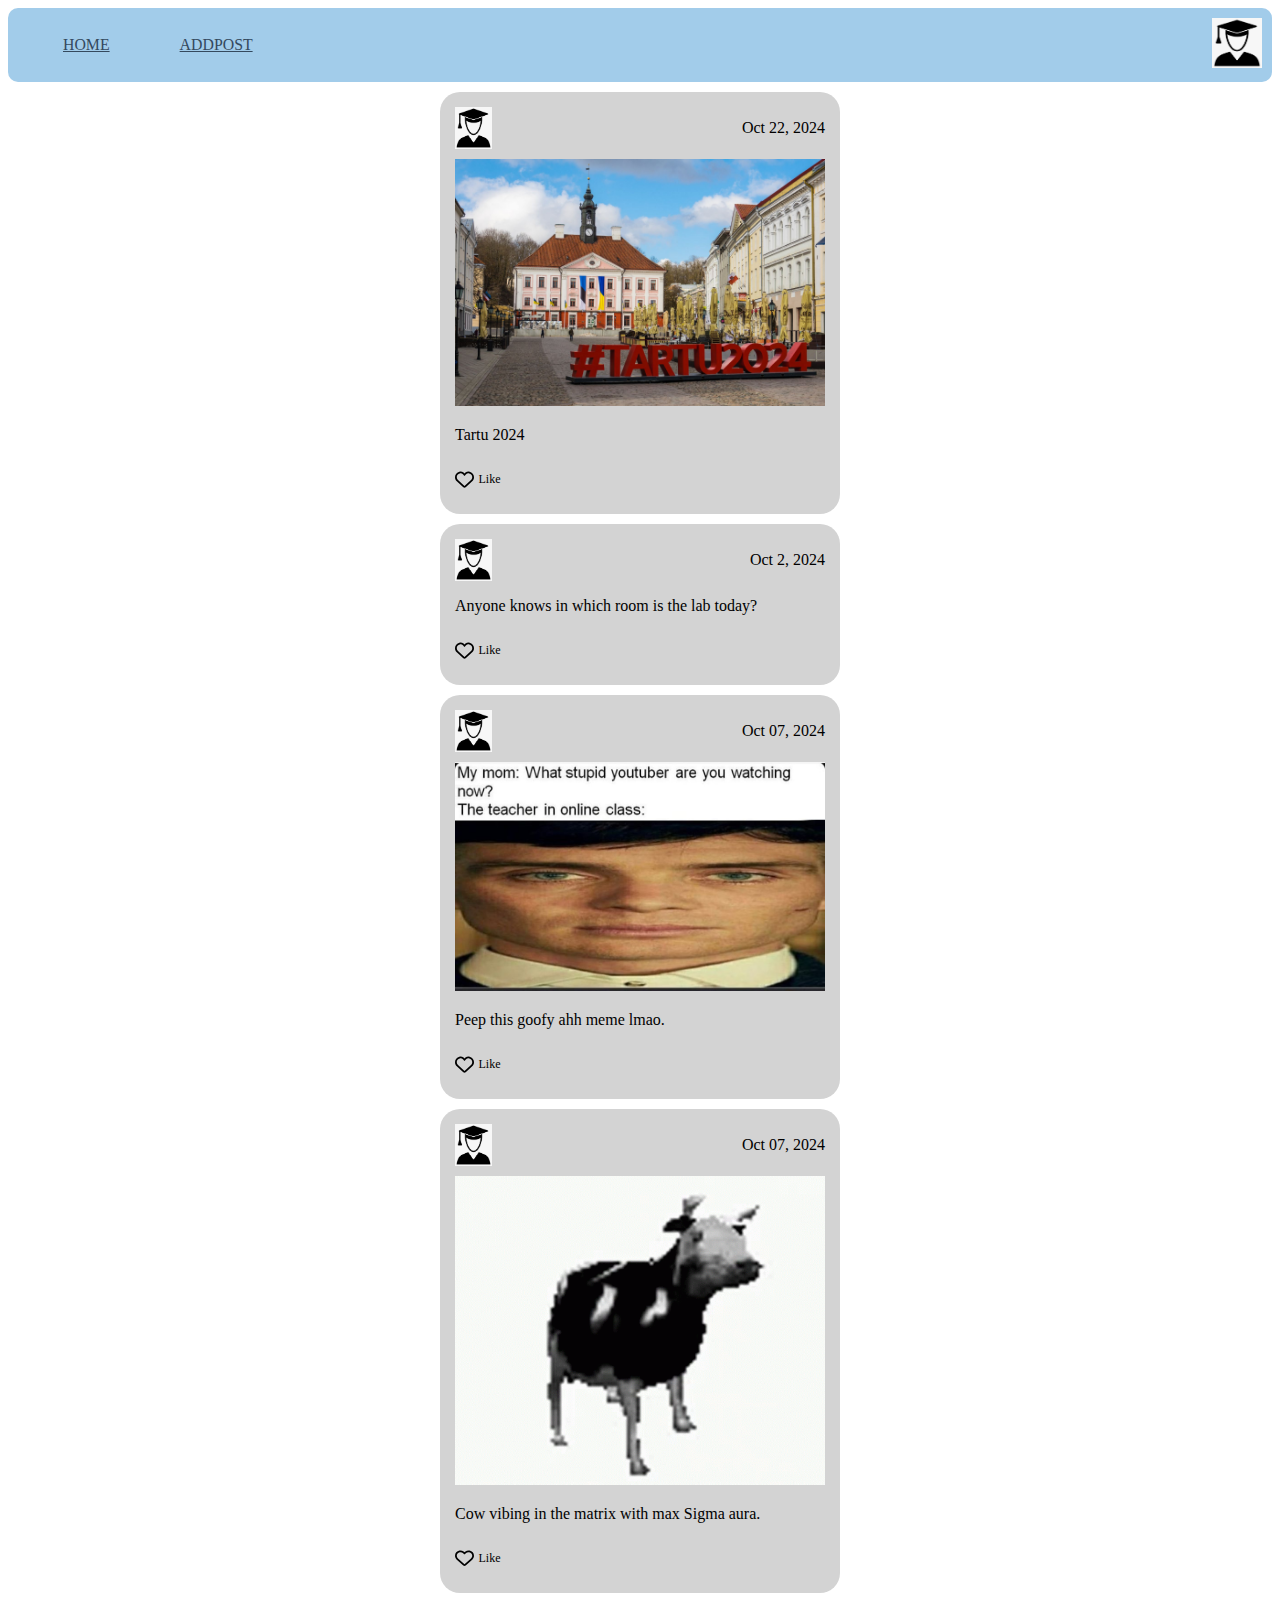
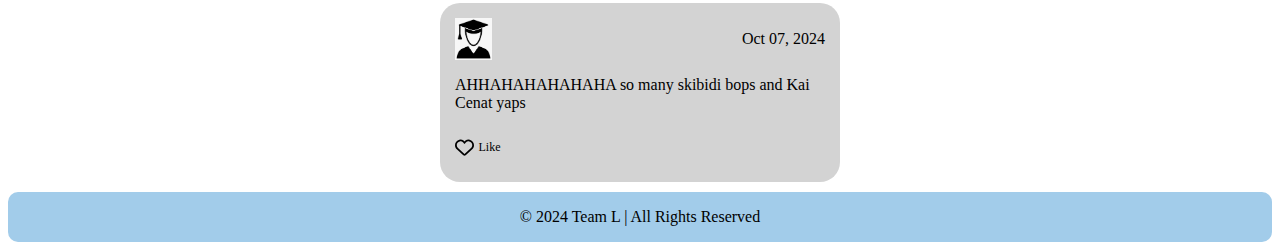
<file: index.html>
<!DOCTYPE html>
<html lang="en">
<head>
    <meta charset="UTF-8">
    <meta name="viewport" content="width=device-width, initial-scale=1.0">
    <link rel="stylesheet" href="style.css">
    <title>Home</title>
</head>
<body>
    <header class="header">
        <ul class="nav">
            <li><a href="index.html">Home</a></li>
        </ul>
        <ul class="nav">
            <li><a href="addPost.html">addPost</a></li>
        </ul>
        <a class="logo" href=""><img src="res/images/me.png" width="50" height="50" alt="My picture"></a>
    </header>
    <div class="posts">
        <div class="post">
            <div class="post-header">
                <img src="res/images/me.png" alt="My picture">
                <div class="date">Oct 22, 2024</div>
            </div>
            <div class="content">
                <img src="res/images/tartu.jpg" alt="Tartu 2024">
                <p>Tartu 2024</p>
            </div>
            <div class="like">
                <img src="/res/images/icons/heart-regular.svg">
                <p>Like</p>
            </div>
        </div>

        <div class="post">
            <div class="post-header">
                <img src="res/images/me.png" alt="My picture">
                <div class="date">Oct 2, 2024</div>
            </div>
            <div class="content">
                <p>Anyone knows in which room is the lab today?</p>
            </div>
            <div class="like">
                <img src="/res/images/icons/heart-regular.svg">
                <p>Like</p>
            </div>
        </div>

        <div class="post">
            <div class="post-header">
                <img src="res/images/me.png" alt="My picture">
                <div class="date">Oct 07, 2024</div>
            </div>
            <div class="content">
                <img src="res/images/meme.jpg" alt="MEME">
                <p>Peep this goofy ahh meme lmao.</p>
            </div>
            <div class="like">
                <img src="/res/images/icons/heart-regular.svg">
                <p>Like</p>
            </div>
        </div>

        <div class="post">
            <div class="post-header">
                <img src="res/images/me.png" alt="My picture">
                <div class="date">Oct 07, 2024</div>
            </div>
            <div class="content">
                <img src="res/images/polish-cow-cow.gif" alt="MEME">
                <p>Cow vibing in the matrix with max Sigma aura.</p>
            </div>
            <div class="like">
                <img src="/res/images/icons/heart-regular.svg">
                <p>Like</p>
            </div>
        </div>

        <div class="post">
            <div class="post-header">
                <img src="res/images/me.png" alt="My picture">
                <div class="date">Oct 07, 2024</div>
            </div>
            <div class="content">
                <p>AHHAHAHAHAHAHA so many skibidi bops and Kai Cenat yaps</p>
            </div>
            <div class="like">
                <img src="/res/images/icons/heart-regular.svg">
                <p>Like</p>
            </div>
        </div>
    </div>

    <footer>
        <p><span>&copy</span> 2024 Team L | All Rights Reserved</p>
    </footer>
</body>
</html>
</file>
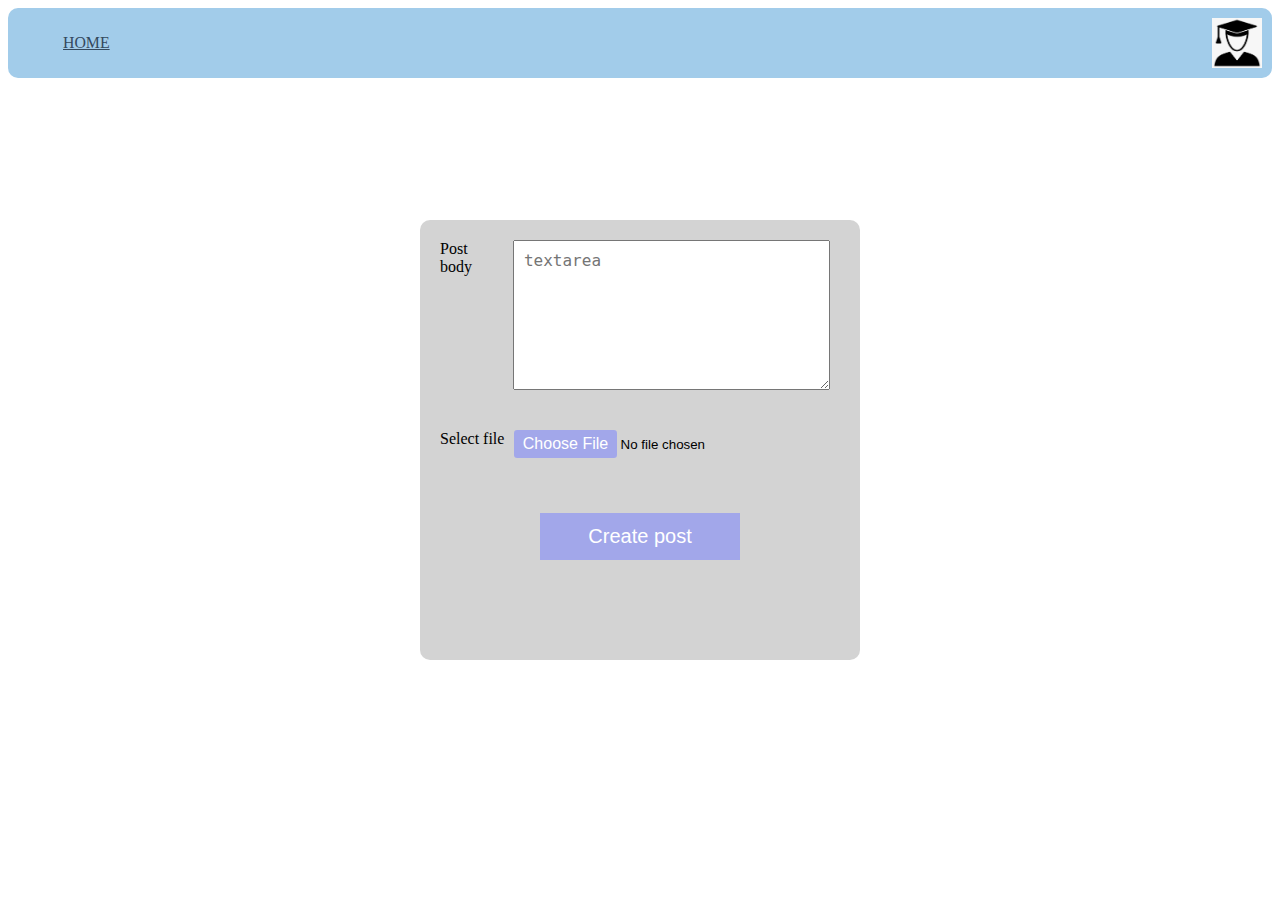
<file: addPost.html>
<html lang="en">

<head>
    <meta charset="UTF-8">
    <meta http-equiv="X-UA-Compatible" content="IE=edge">
    <link rel="stylesheet" href="style.css">
    <meta name="viewport" content="width=device-width, initial-scale=1.0">
    <title>Add post</title>
</head>

<body>
    <header class="header">
        <ul class="nav">
            <li><a href="index.html">Home</a></li>
        </ul>

        <a class="logo" href="#"><img src="res/images/me.png" width="50" height="50" alt="My picture"></a>
    </header>
    <section class="form-container">
        <form action="index.html" method="get">
            <div class="textarea-container">
                <label for="post-body">Post body</label>
                <textarea id="post-body" placeholder="textarea"></textarea><br>
            </div>
            <div class="file-container">
                <label for="picture">Select file</label>
                <input type="file" id="picture" /><br>
            </div>
            <div class="button-container">
                <input type="submit" name="Create_post" id="post" value="Create post">
            </div>
        </form>
    </section>
</body>
</html>
</file>
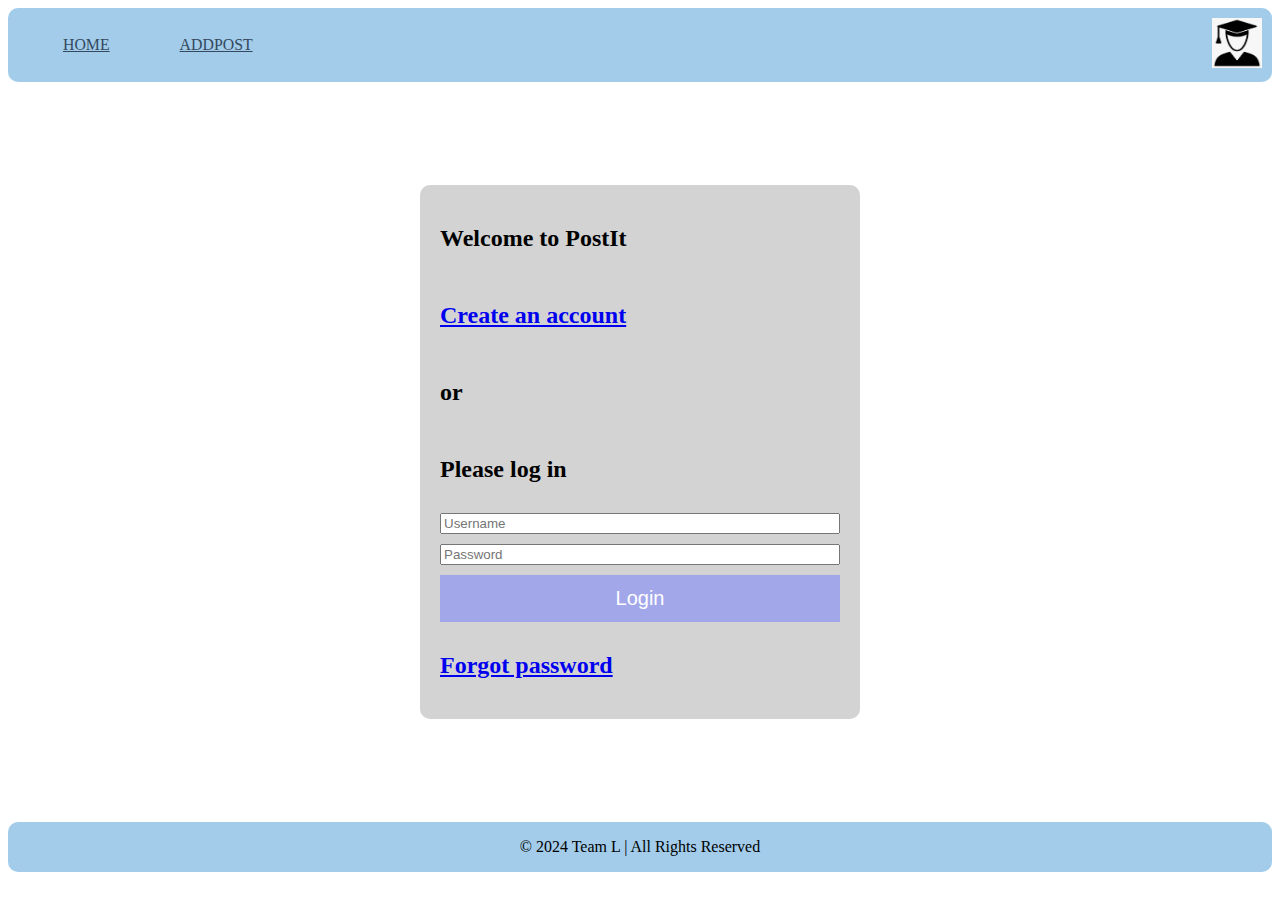
<file: login.html>
<!DOCTYPE html>
<html lang="en">
<head>
    <meta charset="UTF-8">
    <meta name="viewport" content="width=device-width, initial-scale=1.0">
    <title>Login Page</title>
    <link rel="stylesheet" href="style.css"> 
    <style>

        form {
            min-height: 200px;
        }

        input[type="submit"] {
            width: 100%; 
        }

    </style>
</head>
<body>

    <header class="header">
        <ul class="nav">
            <li><a href="index.html">Home</a></li>
        </ul>
        <ul class="nav">
            <li><a href="addPost.html">addPost</a></li>
        </ul>
        <a class="logo" href=""><img src="res/images/me.png" width="50" height="50" alt="My picture"></a>
    </header>

    <div class="form-container">
        <form action="index.html" method="GET">
            <h2>Welcome to PostIt</h2>
            <h2><a href="index.html">Create an account</a></h2>
            <h2>or</h2>
            <h2>Please log in</h2>
            <input type="text" id="username" name="username" placeholder="Username" required>
            <input type="password" id="password" name="password" placeholder="Password" required>
            <div class="button-container">
                <input type="submit" value="Login">
            </div>
            <h2><a href="index.html">Forgot password</a></h2>
        </form>
    </div>

<footer>
    <p><span>&copy</span> 2024 Team L | All Rights Reserved</p>
</footer>

</body>
</html>
</file>
<file: style.css>
.header {
    background-color: #a2ccea;
    display: flex;
    align-items: center;
    border-radius: 10px;
    margin-bottom: 10px;
    min-width: 400px;
}

.header a:last-child {
    margin-left: auto;
}

footer {
    background-color: #a2ccea;
    display: flex;
    align-items: center;
    justify-content: center;
    border-radius: 10px;
    margin-top: 10px;
    min-width: 400px;
}

.nav a {
    padding: 10px 15px;
    text-transform: uppercase;
    text-align: center;
    color: #34495e;
    font-size: .99em;
}

.nav a:hover {
    background-color: #7ebeb6;
    color: #092747;
}

.header .logo {
    padding: 10px;
}

.nav {
    list-style-type: none;
}

.posts {
    display: flex;
    flex-direction: column;
    justify-content: center;
    margin-left: auto;
    margin-right: auto;
    width: 400px;
    gap: 10px;
}

.post {
    background-color: lightgrey;
    border-radius: 20px;
    padding: 15px;
}

.post img {
    max-width: 100%;
}
.post .post-header {
    display: flex;
    align-items: center;
    justify-content: space-between;
    margin-bottom: 10px;
}

.post .post-header img{
    max-width: 10%;
}
.post .like {
    font-size: 12px;
    display: flex;
    align-items: center;
    gap: 5px;
    width: 5%;
}

.form-container {
    display: flex;
    justify-content: center;
    align-items: center;
    min-height: 80vh;
    min-width: 400px;
}

form {
    display: flex;
    flex-direction: column;
    gap: 10px;
    background-color: lightgray;
    padding: 20px;
    border-radius: 10px;
    max-width: 400px;
    width: 100%;
    min-height: 400px;
    height: 100%;
}

.textarea-container {
    display: flex;
    align-items: flex-start;
    gap: 10px;
}

textarea {
    width: 80%;
    height: 150px;
    padding: 10px;
    font-size: 16px;
    margin-bottom: 30px;
}

.file-container {
    display: flex;
    align-items: flex-start;
    gap: 10px;
    margin-bottom: 45px;
}

input[type=file]::file-selector-button {
    padding: 10px;
    font-size: 16px;
    -webkit-text-fill-color: white;
    border: 2px solid #a2a7ea;
    padding: .2em .4em;
    border-radius: .2em;
    background-color: #a2a7ea;
    transition: 1s;
}

input[type=file]::file-selector-button:hover {
    background-color: #a2ccea;
    border: 2px solid #a2ccea;
}

.button-container {
    display: flex;
    justify-content: center;
    align-items: center;
}

input[type="submit"] {
    background-color: #a2a7ea;
    border: 2px solid #a2a7ea;
    -webkit-text-fill-color: white;
    padding: 10px;
    font-size: 20px;
    width: 200px;
    align-self: center;
    transition: 1s;
}

input[type="submit"]:hover{
    background-color: #a2ccea;
    border: 2px solid #a2ccea;
}
</file>
